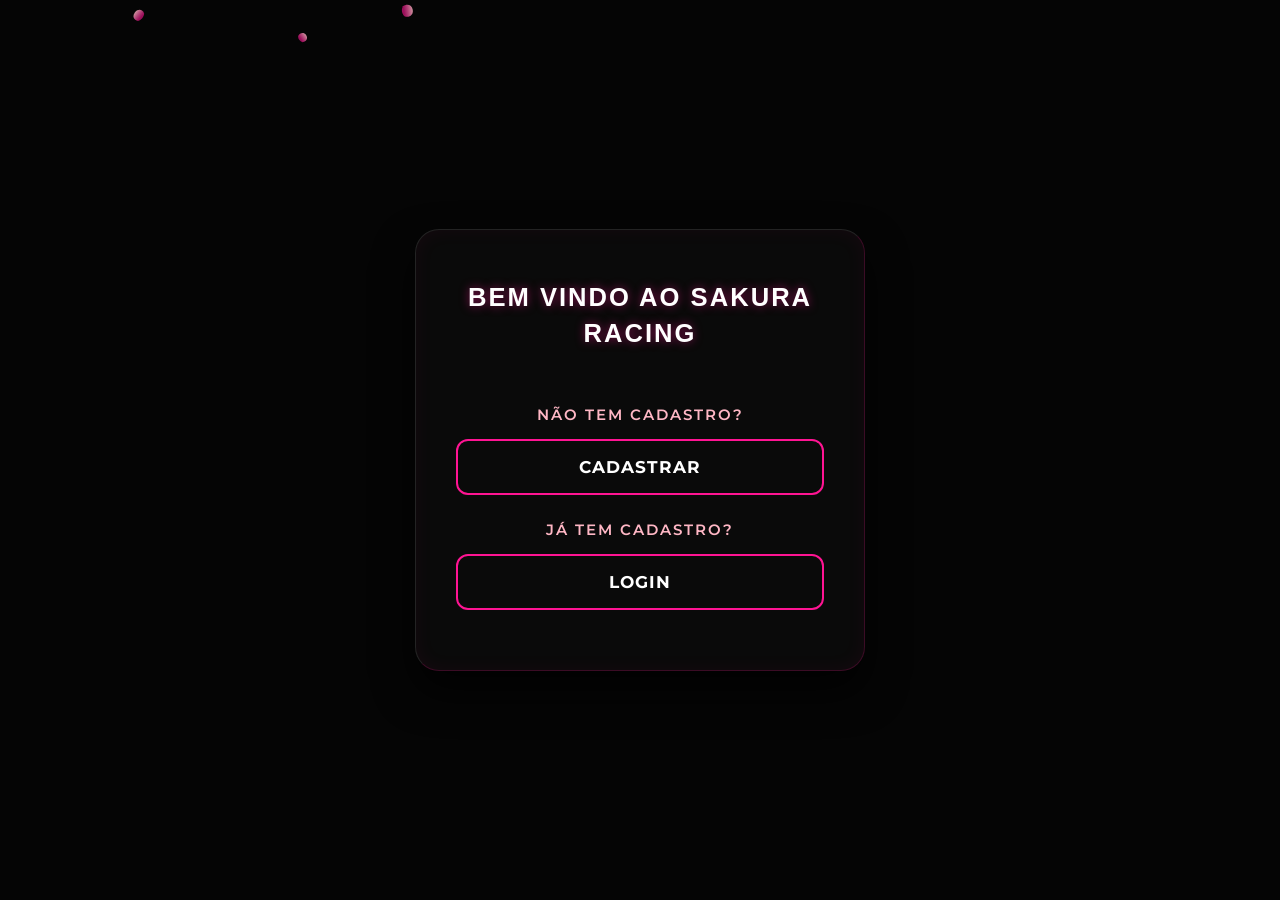
<file: index.html>
<!DOCTYPE html>
<html lang="pt-br">
<head>
  <meta charset="UTF-8">
  <meta name="viewport" content="width=device-width, initial-scale=1.0">
  <title>Sakura Racing</title>
  <link rel="shortcut icon" href="favicon.ico" type="image/x-icon">
  
  <link href="https://fonts.googleapis.com/css2?family=Montserrat:wght@300;400;600;700&family=Syncopate:wght@700&display=swap" rel="stylesheet">
  
  <style>
    /* RESET & VARIÁVEIS */
    :root {
      --rosa-neon: #ff1493;
      --rosa-claro: #ffb7c5;
      --dark-bg: #050505;
    }

    * {
      margin: 0;
      padding: 0;
      box-sizing: border-box;
    }

    body {
      font-family: 'Montserrat', sans-serif;
      color: #e0e0e0;
      overflow: hidden;
      background-color: var(--dark-bg);
      display: flex;
      flex-direction: column;
      align-items: center;
      justify-content: center;
      min-height: 100vh;
      position: relative;
    }

    /* FUNDO E CANVAS */
    .fundo-realista {
      position: fixed;
      top: 0;
      left: 0;
      width: 100vw;
      height: 100vh;
      background: url('https://images.unsplash.com/photo-1522383225653-ed111181a951?q=80&w=2000&auto=format&fit=crop') center/cover no-repeat;
      filter: brightness(0.25) contrast(1.2);
      z-index: -3;
    }

    #sakura-canvas {
      position: fixed;
      top: 0;
      left: 0;
      width: 100%;
      height: 100%;
      z-index: -1;
      pointer-events: none;
    }

    /* PAINEL CENTRAL (Glassmorphism) */
    .centro {
      background: rgba(15, 15, 15, 0.65);
      backdrop-filter: blur(16px);
      -webkit-backdrop-filter: blur(16px);
      border: 1px solid rgba(255, 20, 147, 0.2);
      border-top: 1px solid rgba(255, 255, 255, 0.1);
      border-left: 1px solid rgba(255, 255, 255, 0.1);
      border-radius: 24px;
      padding: 50px 40px;
      text-align: center;
      box-shadow: 0 20px 40px rgba(0, 0, 0, 0.8), inset 0 0 20px rgba(255, 20, 147, 0.05);
      z-index: 2;
      width: 90%;
      max-width: 450px;
      animation: fadeIn 1s ease-out;
    }

    .centro h2 {
      font-family: 'Syncopate', sans-serif;
      font-size: 1.6rem;
      margin-bottom: 10px;
      color: #fff;
      text-transform: uppercase;
      letter-spacing: 2px;
      text-shadow: 0 0 10px rgba(255, 20, 147, 0.5);
      line-height: 1.4;
    }

    /* ESTILIZAÇÃO DO TEXTO */
    .centro p {
      font-size: 0.95rem;
      color: var(--rosa-claro);
      margin-top: 25px;
      margin-bottom: 15px;
      text-transform: uppercase;
      letter-spacing: 2px;
      font-weight: 600;
    }

    /* BOTÕES NEON CYBERPUNK */
    .btn {
      display: block;
      width: 100%;
      padding: 16px 20px;
      background: transparent;
      color: #fff;
      text-decoration: none;
      font-weight: 700;
      font-size: 1.05rem;
      text-transform: uppercase;
      letter-spacing: 1px;
      border: 2px solid var(--rosa-neon);
      border-radius: 12px;
      transition: all 0.3s ease;
      position: relative;
      overflow: hidden;
      margin-bottom: 10px;
    }

    .btn::before {
      content: '';
      position: absolute;
      top: 0;
      left: -100%;
      width: 100%;
      height: 100%;
      background: linear-gradient(90deg, transparent, rgba(255, 20, 147, 0.4), transparent);
      transition: left 0.5s ease;
    }

    .btn:hover {
      background: var(--rosa-neon);
      color: #050505;
      box-shadow: 0 0 20px var(--rosa-neon);
      transform: translateY(-3px);
    }

    .btn:hover::before {
      left: 100%;
    }

    /* ANIMAÇÃO DE ENTRADA */
    @keyframes fadeIn {
      from { opacity: 0; transform: translateY(30px); }
      to { opacity: 1; transform: translateY(0); }
    }
  </style>
</head>
<body>

  <div class="fundo-realista"></div>
  <canvas id="sakura-canvas"></canvas>

  <div class="centro">
    <h2>Bem vindo ao Sakura Racing</h2>
    <br>
    <p>Não tem cadastro?</p>
    <a href="cadastrouser.html" class="btn">Cadastrar</a>
    <p>Já tem cadastro?</p>
    <a href="login.html" class="btn">Login</a>
  </div>

  <script>
    /* =======================================================
       CANVAS 2D - PÉTALAS CAINDO PARA MANTER A IMERSÃO
       ======================================================= */
    const canvas = document.getElementById('sakura-canvas');
    const ctx = canvas.getContext('2d');
    let width, height;
    let petals = [];
    const NUM_PETALS = 50;

    function resizeCanvas() {
        width = canvas.width = window.innerWidth;
        height = canvas.height = window.innerHeight;
    }

    class Petal {
        constructor() {
            this.x = Math.random() * width;
            this.y = Math.random() * height - height;
            this.z = Math.random() * 0.6 + 0.2;
            this.vx = (Math.random() - 0.5) * 1.2;
            this.vy = (Math.random() * 1.5 + 0.5) * this.z;
            this.rotation = Math.random() * Math.PI * 2;
            this.rotationSpeed = (Math.random() - 0.5) * 0.03;
            this.flip = Math.random() * Math.PI * 2;
            this.flipSpeed = (Math.random() - 0.5) * 0.03;
        }

        update() {
            this.x += this.vx + Math.sin(this.y * 0.01) * 0.5;
            this.y += this.vy;
            this.rotation += this.rotationSpeed;
            this.flip += this.flipSpeed;

            if (this.y > height + 20 || this.x < -20 || this.x > width + 20) {
                this.x = Math.random() * width;
                this.y = -20;
                this.vx = (Math.random() - 0.5) * 1.2;
            }
        }

        draw() {
            ctx.save();
            ctx.translate(this.x, this.y);
            ctx.rotate(this.rotation);
            ctx.scale(this.z, this.z * Math.abs(Math.cos(this.flip)));

            ctx.beginPath();
            ctx.moveTo(0, -10);
            ctx.bezierCurveTo(10, -10, 15, 0, 10, 10);
            ctx.bezierCurveTo(5, 15, -5, 15, -10, 10);
            ctx.bezierCurveTo(-15, 0, -10, -10, 0, -10);
            
            let gradient = ctx.createLinearGradient(0, -10, 0, 10);
            gradient.addColorStop(0, 'rgba(255, 183, 197, 0.8)');
            gradient.addColorStop(1, 'rgba(255, 20, 147, 0.6)');

            ctx.fillStyle = gradient;
            ctx.fill();
            ctx.restore();
        }
    }

    function init2D() {
        resizeCanvas();
        petals = [];
        for (let i = 0; i < NUM_PETALS; i++) {
            petals.push(new Petal());
        }
    }

    function animate2D() {
        ctx.clearRect(0, 0, width, height);
        petals.forEach(petal => {
            petal.update();
            petal.draw();
        });
        requestAnimationFrame(animate2D);
    }

    window.addEventListener('resize', resizeCanvas);
    init2D();
    animate2D();
  </script>
</body>
</html>
</file>
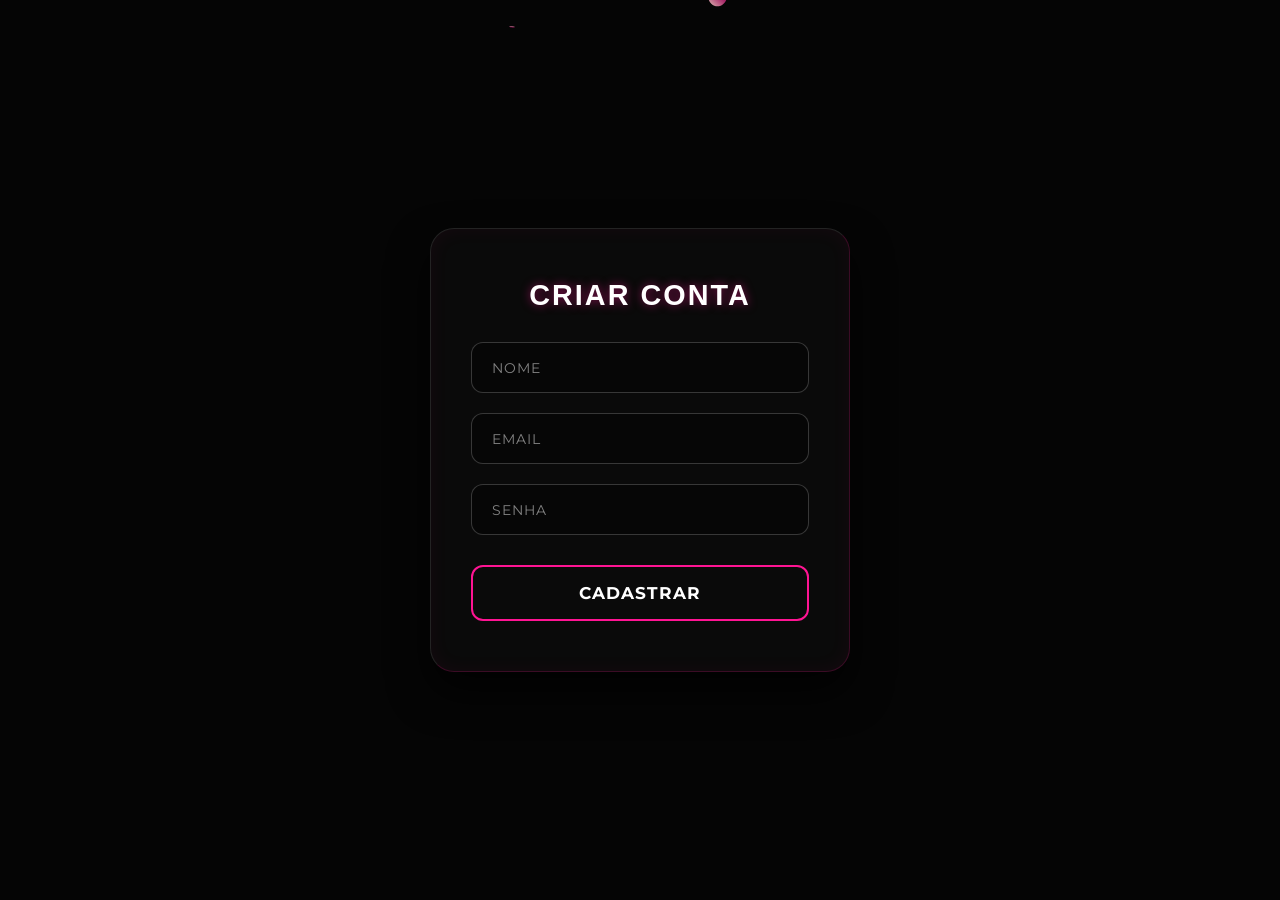
<file: cadastrouser.html>
<!DOCTYPE html>
<html lang="pt-br">
<head>
  <meta charset="UTF-8">
  <meta name="viewport" content="width=device-width, initial-scale=1.0">
  <title>Cadastro | Sakura Racing</title>
  <link rel="shortcut icon" href="Foto/favicon.ico" type="image/x-icon">
  
  <link href="https://fonts.googleapis.com/css2?family=Montserrat:wght@300;400;600;700&family=Syncopate:wght@700&display=swap" rel="stylesheet">
  
  <style>
    /* RESET & VARIÁVEIS */
    :root {
      --rosa-neon: #ff1493;
      --rosa-claro: #ffb7c5;
      --dark-bg: #050505;
    }

    * {
      margin: 0;
      padding: 0;
      box-sizing: border-box;
    }

    body {
      font-family: 'Montserrat', sans-serif;
      color: #e0e0e0;
      overflow: hidden;
      background-color: var(--dark-bg);
      display: flex;
      flex-direction: column;
      align-items: center;
      justify-content: center;
      min-height: 100vh;
      position: relative;
    }

    /* FUNDO E CANVAS DE PÉTALAS */
    .fundo-realista {
      position: fixed;
      top: 0;
      left: 0;
      width: 100vw;
      height: 100vh;
      background: url('https://images.unsplash.com/photo-1522383225653-ed111181a951?q=80&w=2000&auto=format&fit=crop') center/cover no-repeat;
      filter: brightness(0.25) contrast(1.2);
      z-index: -3;
    }

    #sakura-canvas {
      position: fixed;
      top: 0;
      left: 0;
      width: 100%;
      height: 100%;
      z-index: -1;
      pointer-events: none;
    }

    /* ESTRUTURA DOS CONTAINERS */
    .centro, .container {
      width: 100%;
      display: flex;
      justify-content: center;
      align-items: center;
      z-index: 2;
    }

    /* PAINEL CENTRAL (Glassmorphism aplicado ao form) */
    .form {
      background: rgba(15, 15, 15, 0.65);
      backdrop-filter: blur(16px);
      -webkit-backdrop-filter: blur(16px);
      border: 1px solid rgba(255, 20, 147, 0.2);
      border-top: 1px solid rgba(255, 255, 255, 0.1);
      border-left: 1px solid rgba(255, 255, 255, 0.1);
      border-radius: 24px;
      padding: 50px 40px;
      text-align: center;
      box-shadow: 0 20px 40px rgba(0, 0, 0, 0.8), inset 0 0 20px rgba(255, 20, 147, 0.05);
      width: 90%;
      max-width: 420px;
      animation: fadeIn 1s ease-out;
    }

    .form h2 {
      font-family: 'Syncopate', sans-serif;
      font-size: 1.8rem;
      margin-bottom: 30px;
      color: #fff;
      text-transform: uppercase;
      letter-spacing: 2px;
      text-shadow: 0 0 10px rgba(255, 20, 147, 0.5);
    }

    /* ESTILIZAÇÃO DOS INPUTS */
    input {
      width: 100%;
      padding: 15px 20px;
      margin-bottom: 20px;
      background: rgba(0, 0, 0, 0.4);
      border: 1px solid rgba(255, 255, 255, 0.2);
      border-radius: 12px;
      color: #fff;
      font-family: 'Montserrat', sans-serif;
      font-size: 1rem;
      outline: none;
      transition: all 0.3s ease;
    }

    input::placeholder {
      color: rgba(255, 255, 255, 0.5);
      text-transform: uppercase;
      font-size: 0.85rem;
      letter-spacing: 1px;
    }

    input:focus {
      border-color: var(--rosa-neon);
      background: rgba(0, 0, 0, 0.6);
      box-shadow: 0 0 15px rgba(255, 20, 147, 0.3);
    }

    /* BOTÃO CADASTRAR COM RESET PADRÃO */
    button {
      display: block;
      width: 100%;
      padding: 16px 20px;
      margin-top: 10px;
      background: transparent;
      color: #fff;
      font-family: 'Montserrat', sans-serif;
      font-weight: 700;
      font-size: 1.05rem;
      text-transform: uppercase;
      letter-spacing: 1px;
      border: 2px solid var(--rosa-neon);
      border-radius: 12px;
      cursor: pointer;
      transition: all 0.3s ease;
      position: relative;
      overflow: hidden;
    }

    button::before {
      content: '';
      position: absolute;
      top: 0;
      left: -100%;
      width: 100%;
      height: 100%;
      background: linear-gradient(90deg, transparent, rgba(255, 20, 147, 0.4), transparent);
      transition: left 0.5s ease;
    }

    button:hover {
      background: var(--rosa-neon);
      color: #050505;
      box-shadow: 0 0 20px var(--rosa-neon);
      transform: translateY(-3px);
    }

    button:hover::before {
      left: 100%;
    }

    /* ANIMAÇÃO DE ENTRADA */
    @keyframes fadeIn {
      from { opacity: 0; transform: translateY(30px); }
      to { opacity: 1; transform: translateY(0); }
    }
  </style>
</head>
<body>

  <div class="fundo-realista"></div>
  <canvas id="sakura-canvas"></canvas>

  <div class="centro">
    <div class="container">
      <div class="form">
        <h2>Criar Conta</h2>
    
        <input type="text" placeholder="Nome">
        <input type="email" placeholder="Email">
        <input type="password" placeholder="Senha">
     
        <button onclick="window.location.href='menu.html'">Cadastrar</button>
      </div>
    </div>
  </div>

  <script>
    /* =======================================================
       CANVAS 2D - PÉTALAS CAINDO PARA MANTER A IMERSÃO
       ======================================================= */
    const canvas = document.getElementById('sakura-canvas');
    const ctx = canvas.getContext('2d');
    let width, height;
    let petals = [];
    const NUM_PETALS = 50;

    function resizeCanvas() {
        width = canvas.width = window.innerWidth;
        height = canvas.height = window.innerHeight;
    }

    class Petal {
        constructor() {
            this.x = Math.random() * width;
            this.y = Math.random() * height - height;
            this.z = Math.random() * 0.6 + 0.2;
            this.vx = (Math.random() - 0.5) * 1.2;
            this.vy = (Math.random() * 1.5 + 0.5) * this.z;
            this.rotation = Math.random() * Math.PI * 2;
            this.rotationSpeed = (Math.random() - 0.5) * 0.03;
            this.flip = Math.random() * Math.PI * 2;
            this.flipSpeed = (Math.random() - 0.5) * 0.03;
        }

        update() {
            this.x += this.vx + Math.sin(this.y * 0.01) * 0.5;
            this.y += this.vy;
            this.rotation += this.rotationSpeed;
            this.flip += this.flipSpeed;

            if (this.y > height + 20 || this.x < -20 || this.x > width + 20) {
                this.x = Math.random() * width;
                this.y = -20;
                this.vx = (Math.random() - 0.5) * 1.2;
            }
        }

        draw() {
            ctx.save();
            ctx.translate(this.x, this.y);
            ctx.rotate(this.rotation);
            ctx.scale(this.z, this.z * Math.abs(Math.cos(this.flip)));

            ctx.beginPath();
            ctx.moveTo(0, -10);
            ctx.bezierCurveTo(10, -10, 15, 0, 10, 10);
            ctx.bezierCurveTo(5, 15, -5, 15, -10, 10);
            ctx.bezierCurveTo(-15, 0, -10, -10, 0, -10);
            
            let gradient = ctx.createLinearGradient(0, -10, 0, 10);
            gradient.addColorStop(0, 'rgba(255, 183, 197, 0.8)');
            gradient.addColorStop(1, 'rgba(255, 20, 147, 0.6)');

            ctx.fillStyle = gradient;
            ctx.fill();
            ctx.restore();
        }
    }

    function init2D() {
        resizeCanvas();
        petals = [];
        for (let i = 0; i < NUM_PETALS; i++) {
            petals.push(new Petal());
        }
    }

    function animate2D() {
        ctx.clearRect(0, 0, width, height);
        petals.forEach(petal => {
            petal.update();
            petal.draw();
        });
        requestAnimationFrame(animate2D);
    }

    window.addEventListener('resize', resizeCanvas);
    init2D();
    animate2D();
  </script>
</body>
</html>
</file>
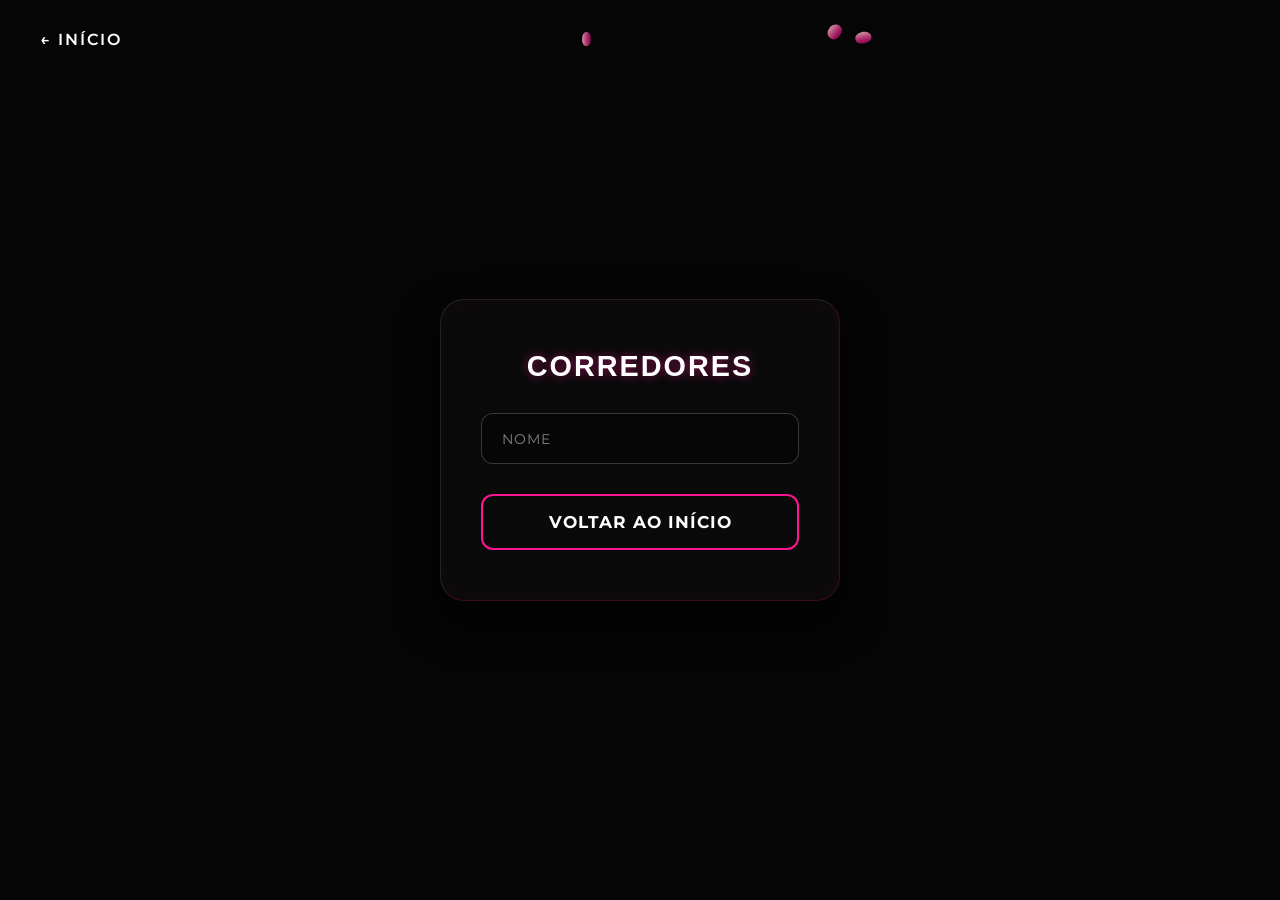
<file: corredores.html>
<!DOCTYPE html>
<html lang="pt-br">
<head>
  <meta charset="UTF-8">
  <meta name="viewport" content="width=device-width, initial-scale=1.0">
  <title>Corredores | Sakura Racing</title>
  <link rel="shortcut icon" href="favicon.ico" type="image/x-icon">
  
  <link href="https://fonts.googleapis.com/css2?family=Montserrat:wght@300;400;600;700&family=Syncopate:wght@700&display=swap" rel="stylesheet">
  
  <style>
    /* RESET & VARIÁVEIS */
    :root {
      --rosa-neon: #ff1493;
      --rosa-claro: #ffb7c5;
      --dark-bg: #050505;
    }

    * {
      margin: 0;
      padding: 0;
      box-sizing: border-box;
    }

    body {
      font-family: 'Montserrat', sans-serif;
      color: #e0e0e0;
      overflow: hidden;
      background-color: var(--dark-bg);
      display: flex;
      flex-direction: column;
      align-items: center;
      justify-content: center;
      min-height: 100vh;
      position: relative;
    }

    /* FUNDO E CANVAS */
    .fundo-realista {
      position: fixed;
      top: 0;
      left: 0;
      width: 100vw;
      height: 100vh;
      background: url('https://images.unsplash.com/photo-1522383225653-ed111181a951?q=80&w=2000&auto=format&fit=crop') center/cover no-repeat;
      filter: brightness(0.25) contrast(1.2);
      z-index: -3;
    }

    #sakura-canvas {
      position: fixed;
      top: 0;
      left: 0;
      width: 100%;
      height: 100%;
      z-index: -1;
      pointer-events: none;
    }

    /* LINK DE VOLTAR NO TOPO (Substitui o primeiro "Início") */
    .voltar-topo {
      position: absolute;
      top: 30px;
      left: 40px;
      color: #fff;
      text-decoration: none;
      font-weight: 600;
      font-size: 1rem;
      text-transform: uppercase;
      letter-spacing: 2px;
      display: flex;
      align-items: center;
      gap: 8px;
      transition: color 0.3s ease;
      z-index: 5;
    }

    .voltar-topo:hover {
      color: var(--rosa-neon);
    }

    /* PAINEL CENTRAL (Glassmorphism) */
    .centro {
      background: rgba(15, 15, 15, 0.65);
      backdrop-filter: blur(16px);
      -webkit-backdrop-filter: blur(16px);
      border: 1px solid rgba(255, 20, 147, 0.2);
      border-top: 1px solid rgba(255, 255, 255, 0.1);
      border-left: 1px solid rgba(255, 255, 255, 0.1);
      border-radius: 24px;
      padding: 50px 40px;
      text-align: center;
      box-shadow: 0 20px 40px rgba(0, 0, 0, 0.8), inset 0 0 20px rgba(255, 20, 147, 0.05);
      z-index: 2;
      width: 90%;
      max-width: 400px;
      animation: fadeIn 1s ease-out;
    }

    .centro h2 {
      font-family: 'Syncopate', sans-serif;
      font-size: 1.8rem;
      margin-bottom: 30px;
      color: #fff;
      text-transform: uppercase;
      letter-spacing: 2px;
      text-shadow: 0 0 10px rgba(255, 20, 147, 0.5);
    }

    /* ESTILIZAÇÃO DO INPUT */
    input {
      width: 100%;
      padding: 15px 20px;
      margin-bottom: 30px;
      background: rgba(0, 0, 0, 0.4);
      border: 1px solid rgba(255, 255, 255, 0.2);
      border-radius: 12px;
      color: #fff;
      font-family: 'Montserrat', sans-serif;
      font-size: 1rem;
      outline: none;
      transition: all 0.3s ease;
    }

    input::placeholder {
      color: rgba(255, 255, 255, 0.5);
      text-transform: uppercase;
      font-size: 0.9rem;
      letter-spacing: 1px;
    }

    input:focus {
      border-color: var(--rosa-neon);
      background: rgba(0, 0, 0, 0.6);
      box-shadow: 0 0 15px rgba(255, 20, 147, 0.3);
    }

    /* BOTÃO INÍCIO */
    .btn {
      display: block;
      width: 100%;
      padding: 16px 20px;
      background: transparent;
      color: #fff;
      text-decoration: none;
      font-weight: 700;
      font-size: 1.05rem;
      text-transform: uppercase;
      letter-spacing: 1px;
      border: 2px solid var(--rosa-neon);
      border-radius: 12px;
      transition: all 0.3s ease;
      position: relative;
      overflow: hidden;
    }

    .btn::before {
      content: '';
      position: absolute;
      top: 0;
      left: -100%;
      width: 100%;
      height: 100%;
      background: linear-gradient(90deg, transparent, rgba(255, 20, 147, 0.4), transparent);
      transition: left 0.5s ease;
    }

    .btn:hover {
      background: var(--rosa-neon);
      color: #050505;
      box-shadow: 0 0 20px var(--rosa-neon);
      transform: translateY(-3px);
    }

    .btn:hover::before {
      left: 100%;
    }

    /* ANIMAÇÃO DE ENTRADA */
    @keyframes fadeIn {
      from { opacity: 0; transform: translateY(30px); }
      to { opacity: 1; transform: translateY(0); }
    }
  </style>
</head>
<body>

  <div class="fundo-realista"></div>
  <canvas id="sakura-canvas"></canvas>

  <a href="index.html" class="voltar-topo">← Início</a>

  <div class="centro">
    <h2>Corredores</h2>

    <input type="text" placeholder="Nome">

    <a class="btn">Voltar ao Início</a>
  </div>

  <script>
    /* =======================================================
       CANVAS 2D - PÉTALAS CAINDO PARA MANTER A IMERSÃO
       ======================================================= */
    const canvas = document.getElementById('sakura-canvas');
    const ctx = canvas.getContext('2d');
    let width, height;
    let petals = [];
    const NUM_PETALS = 50;

    function resizeCanvas() {
        width = canvas.width = window.innerWidth;
        height = canvas.height = window.innerHeight;
    }

    class Petal {
        constructor() {
            this.x = Math.random() * width;
            this.y = Math.random() * height - height;
            this.z = Math.random() * 0.6 + 0.2;
            this.vx = (Math.random() - 0.5) * 1.2;
            this.vy = (Math.random() * 1.5 + 0.5) * this.z;
            this.rotation = Math.random() * Math.PI * 2;
            this.rotationSpeed = (Math.random() - 0.5) * 0.03;
            this.flip = Math.random() * Math.PI * 2;
            this.flipSpeed = (Math.random() - 0.5) * 0.03;
        }

        update() {
            this.x += this.vx + Math.sin(this.y * 0.01) * 0.5;
            this.y += this.vy;
            this.rotation += this.rotationSpeed;
            this.flip += this.flipSpeed;

            if (this.y > height + 20 || this.x < -20 || this.x > width + 20) {
                this.x = Math.random() * width;
                this.y = -20;
                this.vx = (Math.random() - 0.5) * 1.2;
            }
        }

        draw() {
            ctx.save();
            ctx.translate(this.x, this.y);
            ctx.rotate(this.rotation);
            ctx.scale(this.z, this.z * Math.abs(Math.cos(this.flip)));

            ctx.beginPath();
            ctx.moveTo(0, -10);
            ctx.bezierCurveTo(10, -10, 15, 0, 10, 10);
            ctx.bezierCurveTo(5, 15, -5, 15, -10, 10);
            ctx.bezierCurveTo(-15, 0, -10, -10, 0, -10);
            
            let gradient = ctx.createLinearGradient(0, -10, 0, 10);
            gradient.addColorStop(0, 'rgba(255, 183, 197, 0.8)');
            gradient.addColorStop(1, 'rgba(255, 20, 147, 0.6)');

            ctx.fillStyle = gradient;
            ctx.fill();
            ctx.restore();
        }
    }

    function init2D() {
        resizeCanvas();
        petals = [];
        for (let i = 0; i < NUM_PETALS; i++) {
            petals.push(new Petal());
        }
    }

    function animate2D() {
        ctx.clearRect(0, 0, width, height);
        petals.forEach(petal => {
            petal.update();
            petal.draw();
        });
        requestAnimationFrame(animate2D);
    }

    window.addEventListener('resize', resizeCanvas);
    init2D();
    animate2D();
  </script>
</body>
</html>
</file>
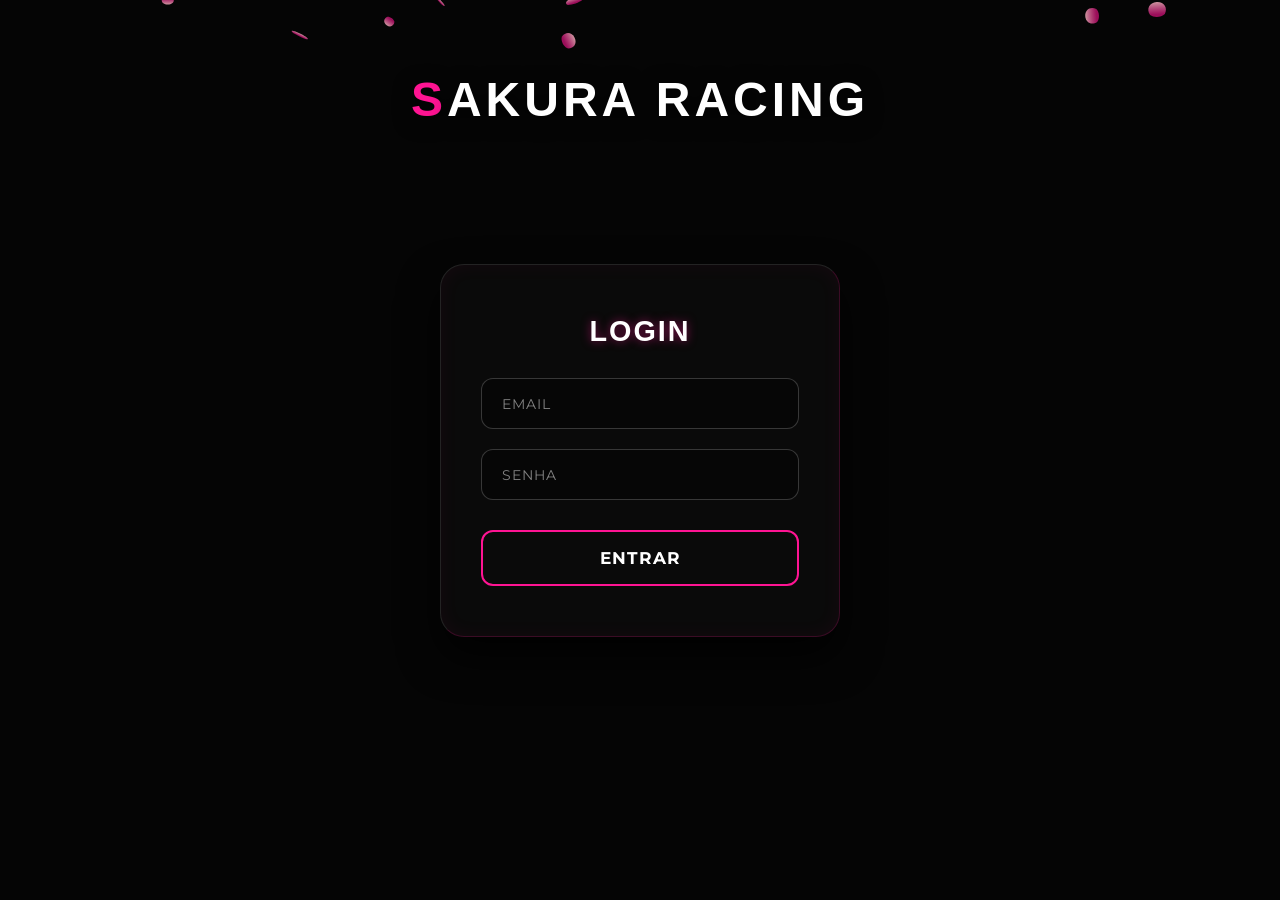
<file: login.html>
<!DOCTYPE html>
<html lang="pt-br">
<head>
  <meta charset="UTF-8">
  <meta name="viewport" content="width=device-width, initial-scale=1.0">
  <title>Login | Sakura Racing</title>
  <link rel="shortcut icon" href="favicon.ico" type="image/x-icon">
  
  <link href="https://fonts.googleapis.com/css2?family=Montserrat:wght@300;400;600;700&family=Syncopate:wght@700&display=swap" rel="stylesheet">
  
  <style>
    /* RESET & VARIÁVEIS */
    :root {
      --rosa-neon: #ff1493;
      --rosa-claro: #ffb7c5;
      --dark-bg: #050505;
    }

    * {
      margin: 0;
      padding: 0;
      box-sizing: border-box;
    }

    body {
      font-family: 'Montserrat', sans-serif;
      color: #e0e0e0;
      overflow: hidden; /* Mantém a tela fixa, sem rolagem desnecessária */
      background-color: var(--dark-bg);
      display: flex;
      flex-direction: column;
      align-items: center;
      justify-content: center;
      min-height: 100vh;
      position: relative;
    }

    /* FUNDO E CANVAS DE PÉTALAS */
    .fundo-realista {
      position: fixed;
      top: 0;
      left: 0;
      width: 100vw;
      height: 100vh;
      background: url('https://images.unsplash.com/photo-1522383225653-ed111181a951?q=80&w=2000&auto=format&fit=crop') center/cover no-repeat;
      filter: brightness(0.25) contrast(1.2);
      z-index: -3;
    }

    #sakura-canvas {
      position: fixed;
      top: 0;
      left: 0;
      width: 100%;
      height: 100%;
      z-index: -1;
      pointer-events: none;
    }

    /* CABEÇALHO */
    header {
      position: absolute;
      top: 8vh;
      text-align: center;
      width: 100%;
      z-index: 2;
    }

    header h1 {
      font-family: 'Syncopate', sans-serif;
      font-size: clamp(1.8rem, 4vw, 3rem);
      color: #fff;
      text-transform: uppercase;
      letter-spacing: 4px;
      text-shadow: 0 4px 20px rgba(0,0,0,0.8);
    }
    
    /* Efeito neon em uma parte do título para charme extra */
    header h1::first-letter {
      color: var(--rosa-neon);
    }

    /* CONTAINER PRINCIPAL E FORMULÁRIO (Glassmorphism) */
    .container {
      width: 100%;
      display: flex;
      justify-content: center;
      z-index: 2;
    }

    .form {
      background: rgba(15, 15, 15, 0.65);
      backdrop-filter: blur(16px);
      -webkit-backdrop-filter: blur(16px);
      border: 1px solid rgba(255, 20, 147, 0.2);
      border-top: 1px solid rgba(255, 255, 255, 0.1);
      border-left: 1px solid rgba(255, 255, 255, 0.1);
      border-radius: 24px;
      padding: 50px 40px;
      text-align: center;
      box-shadow: 0 20px 40px rgba(0, 0, 0, 0.8), inset 0 0 20px rgba(255, 20, 147, 0.05);
      width: 90%;
      max-width: 400px;
      animation: fadeIn 1s ease-out;
    }

    .form h2 {
      font-family: 'Syncopate', sans-serif;
      font-size: 1.8rem;
      margin-bottom: 30px;
      color: #fff;
      text-transform: uppercase;
      letter-spacing: 2px;
      text-shadow: 0 0 10px rgba(255, 20, 147, 0.5);
    }

    /* ESTILIZAÇÃO DOS INPUTS */
    input {
      width: 100%;
      padding: 15px 20px;
      margin-bottom: 20px;
      background: rgba(0, 0, 0, 0.4);
      border: 1px solid rgba(255, 255, 255, 0.2);
      border-radius: 12px;
      color: #fff;
      font-family: 'Montserrat', sans-serif;
      font-size: 1rem;
      outline: none;
      transition: all 0.3s ease;
    }

    input::placeholder {
      color: rgba(255, 255, 255, 0.5);
      text-transform: uppercase;
      font-size: 0.85rem;
      letter-spacing: 1px;
    }

    input:focus {
      border-color: var(--rosa-neon);
      background: rgba(0, 0, 0, 0.6);
      box-shadow: 0 0 15px rgba(255, 20, 147, 0.3);
    }

    /* BOTÃO COM RESET DE ESTILOS PADRÃO DO NAVEGADOR */
    button {
      display: block;
      width: 100%;
      padding: 16px 20px;
      margin-top: 10px;
      background: transparent;
      color: #fff;
      font-family: 'Montserrat', sans-serif;
      font-weight: 700;
      font-size: 1.05rem;
      text-transform: uppercase;
      letter-spacing: 1px;
      border: 2px solid var(--rosa-neon);
      border-radius: 12px;
      cursor: pointer; /* Garante que a setinha vire "mãozinha" ao passar por cima */
      transition: all 0.3s ease;
      position: relative;
      overflow: hidden;
    }

    button::before {
      content: '';
      position: absolute;
      top: 0;
      left: -100%;
      width: 100%;
      height: 100%;
      background: linear-gradient(90deg, transparent, rgba(255, 20, 147, 0.4), transparent);
      transition: left 0.5s ease;
    }

    button:hover {
      background: var(--rosa-neon);
      color: #050505;
      box-shadow: 0 0 20px var(--rosa-neon);
      transform: translateY(-3px);
    }

    button:hover::before {
      left: 100%;
    }

    /* ANIMAÇÃO DE ENTRADA */
    @keyframes fadeIn {
      from { opacity: 0; transform: translateY(30px); }
      to { opacity: 1; transform: translateY(0); }
    }
  </style>
</head>
<body>

  <div class="fundo-realista"></div>
  <canvas id="sakura-canvas"></canvas>

  <header>
    <h1>Sakura Racing</h1>
    <div class="centro">
      <a href="menu.html"></a>
    </div>
  </header>

  <div class="container">
    <div class="form">
      <h2>Login</h2>
      <input type="text" placeholder="Email">
      <input type="password" placeholder="Senha">
      <button onclick="window.location.href='menu.html'">Entrar</button>
    </div>
  </div>

  <script>
    /* =======================================================
       CANVAS 2D - PÉTALAS CAINDO PARA MANTER A IMERSÃO
       ======================================================= */
    const canvas = document.getElementById('sakura-canvas');
    const ctx = canvas.getContext('2d');
    let width, height;
    let petals = [];
    const NUM_PETALS = 50;

    function resizeCanvas() {
        width = canvas.width = window.innerWidth;
        height = canvas.height = window.innerHeight;
    }

    class Petal {
        constructor() {
            this.x = Math.random() * width;
            this.y = Math.random() * height - height;
            this.z = Math.random() * 0.6 + 0.2;
            this.vx = (Math.random() - 0.5) * 1.2;
            this.vy = (Math.random() * 1.5 + 0.5) * this.z;
            this.rotation = Math.random() * Math.PI * 2;
            this.rotationSpeed = (Math.random() - 0.5) * 0.03;
            this.flip = Math.random() * Math.PI * 2;
            this.flipSpeed = (Math.random() - 0.5) * 0.03;
        }

        update() {
            this.x += this.vx + Math.sin(this.y * 0.01) * 0.5; // Efeito de vento
            this.y += this.vy;
            this.rotation += this.rotationSpeed;
            this.flip += this.flipSpeed;

            if (this.y > height + 20 || this.x < -20 || this.x > width + 20) {
                this.x = Math.random() * width;
                this.y = -20;
                this.vx = (Math.random() - 0.5) * 1.2;
            }
        }

        draw() {
            ctx.save();
            ctx.translate(this.x, this.y);
            ctx.rotate(this.rotation);
            ctx.scale(this.z, this.z * Math.abs(Math.cos(this.flip)));

            ctx.beginPath();
            ctx.moveTo(0, -10);
            ctx.bezierCurveTo(10, -10, 15, 0, 10, 10);
            ctx.bezierCurveTo(5, 15, -5, 15, -10, 10);
            ctx.bezierCurveTo(-15, 0, -10, -10, 0, -10);
            
            let gradient = ctx.createLinearGradient(0, -10, 0, 10);
            gradient.addColorStop(0, 'rgba(255, 183, 197, 0.8)');
            gradient.addColorStop(1, 'rgba(255, 20, 147, 0.6)');

            ctx.fillStyle = gradient;
            ctx.fill();
            ctx.restore();
        }
    }

    function init2D() {
        resizeCanvas();
        petals = [];
        for (let i = 0; i < NUM_PETALS; i++) {
            petals.push(new Petal());
        }
    }

    function animate2D() {
        ctx.clearRect(0, 0, width, height);
        petals.forEach(petal => {
            petal.update();
            petal.draw();
        });
        requestAnimationFrame(animate2D);
    }

    window.addEventListener('resize', resizeCanvas);
    init2D();
    animate2D();
  </script>
</body>
</html>
</file>
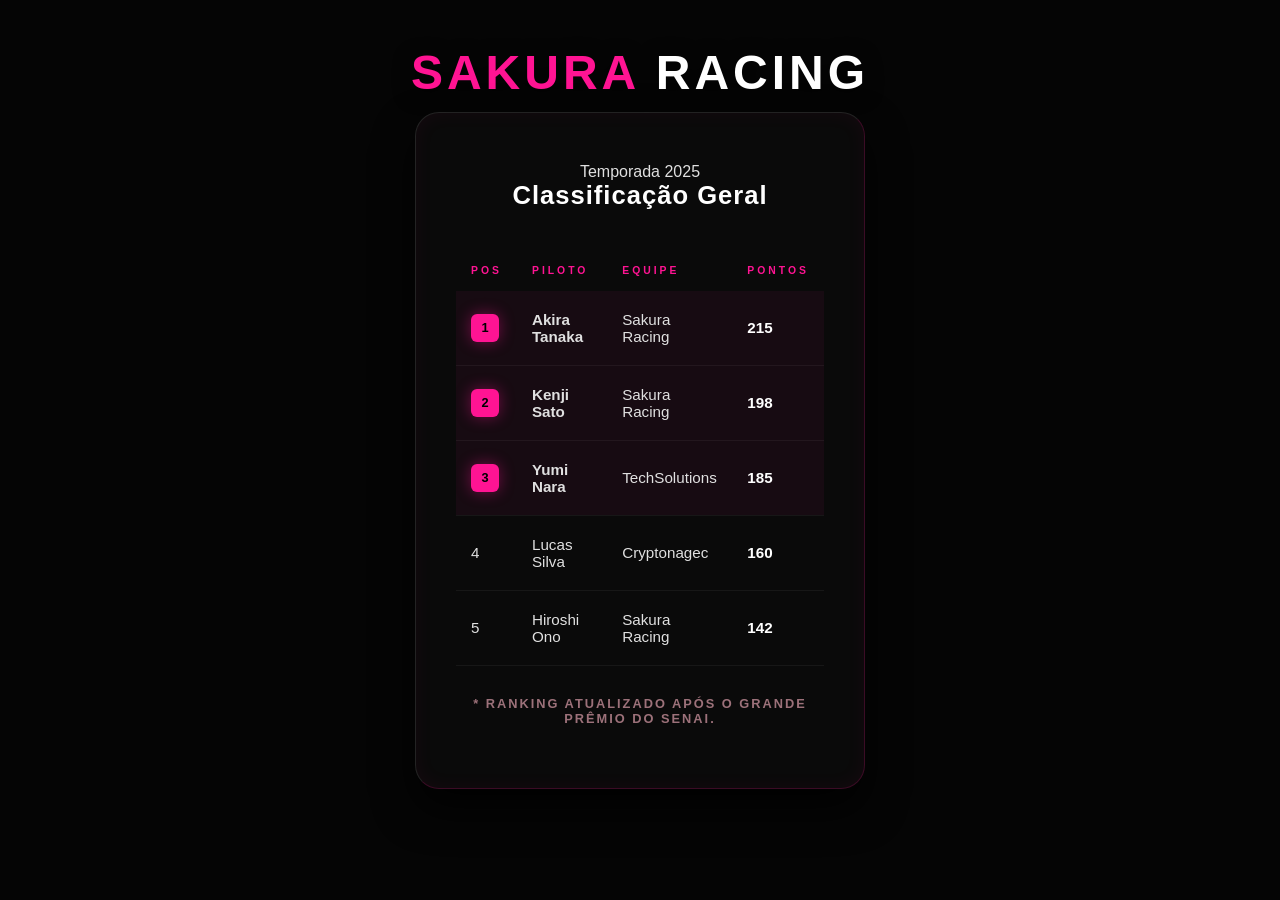
<file: ranking.html>
<style>
        
        
    /* RESET & VARIÁVEIS */
    :root {
      --rosa-neon: #ff1493;
      --rosa-claro: #ffb7c5;
      --dark-bg: #050505;
    }

    * {
      margin: 0;
      padding: 0;
      box-sizing: border-box;
    }

    body {
      font-family: 'Montserrat', sans-serif;
      color: #e0e0e0;
      overflow: hidden; /* Evita rolagem na página de escolha */
      background-color: var(--dark-bg);
      display: flex;
      flex-direction: column;
      align-items: center;
      justify-content: center;
      min-height: 100vh;
    }

    /* FUNDO E CANVAS (Mantendo a conexão visual com a página inicial) */
    .fundo-realista {
      position: fixed;
      top: 0;
      left: 0;
      width: 100vw;
      height: 100vh;
      background: url('https://images.unsplash.com/photo-1522383225653-ed111181a951?q=80&w=2000&auto=format&fit=crop') center/cover no-repeat;
      filter: brightness(0.25) contrast(1.2);
      z-index: -3;
    }

    #sakura-canvas {
      position: fixed;
      top: 0;
      left: 0;
      width: 100%;
      height: 100%;
      z-index: -1;
      pointer-events: none;
    }

    /* CABEÇALHO COM O TÍTULO */
    header {
      position: absolute;
      top: 5vh;
      text-align: center;
      width: 100%;
      z-index: 2;
    }

    header h1 {
      font-family: 'Syncopate', sans-serif;
      font-size: clamp(1.5rem, 4vw, 3rem);
      color: #fff;
      text-transform: uppercase;
      letter-spacing: 4px;
      text-shadow: 0 4px 20px rgba(0,0,0,0.8);
    }
    
    header h1 span {
      color: var(--rosa-neon);
    }

    /* PAINEL CENTRAL (Glassmorphism) */
    .centro {
      background: rgba(15, 15, 15, 0.65);
      backdrop-filter: blur(16px);
      -webkit-backdrop-filter: blur(16px);
      border: 1px solid rgba(255, 20, 147, 0.2);
      border-top: 1px solid rgba(255, 255, 255, 0.1);
      border-left: 1px solid rgba(255, 255, 255, 0.1);
      border-radius: 24px;
      padding: 50px 40px;
      text-align: center;
      box-shadow: 0 20px 40px rgba(0, 0, 0, 0.8), inset 0 0 20px rgba(255, 20, 147, 0.05);
      z-index: 2;
      width: 90%;
      max-width: 450px;
      animation: fadeIn 1s ease-out;
    }

    .centro h2 {
      font-size: 1.6rem;
      margin-bottom: 40px;
      font-weight: 600;
      color: #fff;
      letter-spacing: 1px;
    }

    /* OPÇÕES E BOTÕES */
    .opcao-container {
      margin-bottom: 30px;
    }

    .opcao-container:last-child {
      margin-bottom: 0;
    }

    .opcao-container p {
      font-size: 0.9rem;
      color: var(--rosa-claro);
      margin-bottom: 12px;
      text-transform: uppercase;
      letter-spacing: 2px;
      font-weight: 600;
    }

    /* Botão Neon Cyberpunk */
    .btn {
      display: block;
      width: 100%;
      padding: 16px 20px;
      background: transparent;
      color: #fff;
      text-decoration: none;
      font-weight: 700;
      font-size: 1.05rem;
      text-transform: uppercase;
      letter-spacing: 1px;
      border: 2px solid var(--rosa-neon);
      border-radius: 12px;
      transition: all 0.3s ease;
      position: relative;
      overflow: hidden;
    }

    /* Efeito de luz passando pelo botão no Hover */
    .btn::before {
      content: '';
      position: absolute;
      top: 0;
      left: -100%;
      width: 100%;
      height: 100%;
      background: linear-gradient(90deg, transparent, rgba(255, 20, 147, 0.4), transparent);
      transition: left 0.5s ease;
    }

    .btn:hover {
      background: var(--rosa-neon);
      color: #050505;
      box-shadow: 0 0 20px var(--rosa-neon);
      transform: translateY(-3px);
    }

    .btn:hover::before {
      left: 100%;
    }
    .ranking-table-container {
      width: 100%;
      overflow-x: auto;
      margin-top: 20px;
    }

    .ranking-table {
      width: 100%;
      border-collapse: collapse;
      text-align: left;
    }

    .ranking-table th {
      font-family: 'Syncopate', sans-serif;
      font-size: 0.65rem;
      letter-spacing: 3px;
      text-transform: uppercase;
      color: var(--rosa-neon);
      padding: 15px;
      border-bottom: 1px solid var(--border-pink);
    }

    .ranking-table td {
      padding: 20px 15px;
      border-bottom: 1px solid rgba(255, 255, 255, 0.05);
      font-size: 0.95rem;
      transition: background 0.3s ease;
    }

    .ranking-table tr:hover td {
      background: rgba(255, 20, 147, 0.03);
    }

    .ranking-table .points {
      font-family: 'Syncopate', sans-serif;
      font-weight: 700;
      color: #fff;
    }

    /* Estilo para o Top 3 */
    .top-three td {
      background: rgba(255, 20, 147, 0.05);
    }

    .pos-badge {
      display: flex;
      align-items: center;
      justify-content: center;
      width: 28px;
      height: 28px;
      background: var(--rosa-neon);
      color: #000;
      font-family: 'Syncopate', sans-serif;
      font-weight: 700;
      font-size: 0.8rem;
      border-radius: 6px;
      box-shadow: 0 0 15px rgba(255, 20, 147, 0.4);
    }

    @media (max-width: 600px) {
      .ranking-table th, .ranking-table td {
        padding: 12px 8px;
        font-size: 0.8rem;
      }
    }
    /* ANIMAÇÃO DE ENTRADA */
    @keyframes fadeIn {
      from { opacity: 0; transform: translateY(30px); }
      to { opacity: 1; transform: translateY(0); }
    }
  </style>
</head>
<body>

  <div class="fundo-realista"></div>
  <canvas id="sakura-canvas"></canvas>

  <header>
    <h1><span>Sakura</span> Racing</h1>
  </header>

  <div class="centro">
   
    <div class="opcao-container">
        <div class="section-divider"></div>

        <article class="glass-panel" id="ranking">
          <div class="panel-body">
            <div class="label-chip">Temporada 2025</div>
            <h2>Classificação Geral</h2>
            
            <div class="ranking-table-container">
                <table class="ranking-table">
                  <thead>
                    <tr>
                      <th>Pos</th>
                      <th>Piloto</th>
                      <th>Equipe</th>
                      <th>Pontos</th>
                    </tr>
                  </thead>
                  <tbody>
                    <tr class="top-three">
                      <td><span class="pos-badge">1</span></td>
                      <td><strong>Akira Tanaka</strong></td>
                      <td>Sakura Racing</td>
                      <td class="points">215</td>
                    </tr>
                    <tr class="top-three">
                      <td><span class="pos-badge">2</span></td>
                      <td><strong>Kenji Sato</strong></td>
                      <td>Sakura Racing</td>
                      <td class="points">198</td>
                    </tr>
                    <tr class="top-three">
                      <td><span class="pos-badge">3</span></td>
                      <td><strong>Yumi Nara</strong></td>
                      <td>TechSolutions</td>
                      <td class="points">185</td>
                    </tr>
                    <tr>
                      <td>4</td>
                      <td>Lucas Silva</td>
                      <td>Cryptonagec</td>
                      <td class="points">160</td>
                    </tr>
                    <tr>
                      <td>5</td>
                      <td>Hiroshi Ono</td>
                      <td>Sakura Racing</td>
                      <td class="points">142</td>
                    </tr>
                  </tbody>
                </table>
              </div>
      
              <p style="margin-top: 30px; font-size: 0.8rem; opacity: 0.6;">
                * Ranking atualizado após o Grande Prêmio do senai.
              </p>
            </div>
          </article>
    </div>
  </div>

  <script>
    /* =======================================================
       CANVAS 2D - PÉTALAS CAINDO PARA MANTER A IMERSÃO
       ======================================================= */
    const canvas = document.getElementById('sakura-canvas');
    const ctx = canvas.getContext('2d');
    let width, height;
    let petals = [];
    const NUM_PETALS = 50; // Quantidade ajustada para uma tela focada

    function resizeCanvas() {
        width = canvas.width = window.innerWidth;
        height = canvas.height = window.innerHeight;
    }

    class Petal {
        constructor() {
            this.x = Math.random() * width;
            this.y = Math.random() * height - height;
            this.z = Math.random() * 0.6 + 0.2;
            this.vx = (Math.random() - 0.5) * 1.2;
            this.vy = (Math.random() * 1.5 + 0.5) * this.z;
            this.rotation = Math.random() * Math.PI * 2;
            this.rotationSpeed = (Math.random() - 0.5) * 0.03;
            this.flip = Math.random() * Math.PI * 2;
            this.flipSpeed = (Math.random() - 0.5) * 0.03;
        }

        update() {
            this.x += this.vx + Math.sin(this.y * 0.01) * 0.5; // Vento suave
            this.y += this.vy;
            this.rotation += this.rotationSpeed;
            this.flip += this.flipSpeed;

            if (this.y > height + 20 || this.x < -20 || this.x > width + 20) {
                this.x = Math.random() * width;
                this.y = -20;
                this.vx = (Math.random() - 0.5) * 1.2;
            }
        }

        draw() {
            ctx.save();
            ctx.translate(this.x, this.y);
            ctx.rotate(this.rotation);
            ctx.scale(this.z, this.z * Math.abs(Math.cos(this.flip)));

            ctx.beginPath();
            ctx.moveTo(0, -10);
            ctx.bezierCurveTo(10, -10, 15, 0, 10, 10);
            ctx.bezierCurveTo(5, 15, -5, 15, -10, 10);
            ctx.bezierCurveTo(-15, 0, -10, -10, 0, -10);
            
            let gradient = ctx.createLinearGradient(0, -10, 0, 10);
            gradient.addColorStop(0, 'rgba(255, 183, 197, 0.8)');
            gradient.addColorStop(1, 'rgba(255, 20, 147, 0.6)');

            ctx.fillStyle = gradient;
            ctx.fill();
            ctx.restore();
        }
    }

    function init2D() {
        resizeCanvas();
        petals = [];
        for (let i = 0; i < NUM_PETALS; i++) {
            petals.push(new Petal());
        }
    }

    function animate2D() {
        ctx.clearRect(0, 0, width, height);
        petals.forEach(petal => {
            petal.update();
            petal.draw();
        });
        requestAnimationFrame(animate2D);
    }

    window.addEventListener('resize', resizeCanvas);
    init2D();
    animate2D();
  
   
</script>
</file>
